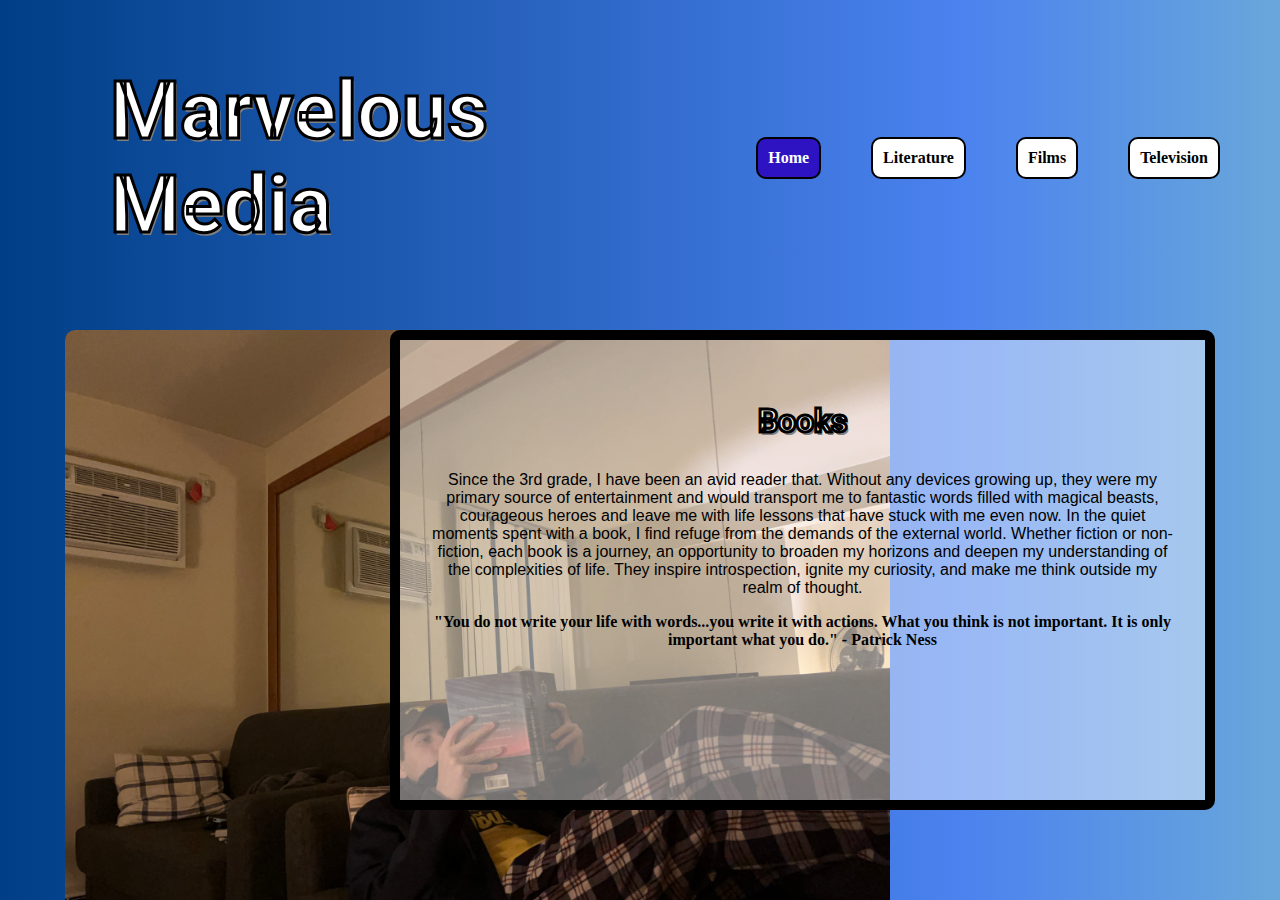
<file: index.html>
<!DOCTYPE html>
<html lang="en">

<head>
  <meta charset="UTF-8">
  <meta name="viewport" content="width=device-width, initial-scale=1.0">
  <title>Marvelous Media</title>
  <link rel="icon" type="image/x-icon" href="images/favicon.png">
  <link rel="stylesheet" href="https://fonts.googleapis.com/css2?family=Roboto:wght@400;700&display=swap">
  <link rel="stylesheet" href="css/styles.css">
</head>

<body>
  <div class="container">
    <a href="#main" class="skip-link">Skip to main content</a>
    <header>
      <h1>Marvelous Media</h1>
      <nav>
        <a class = "current" href="index.html">Home</a>
        <a href="books.html">Literature</a>
        <a href="movies.html">Films</a>
        <a href="tele.html">Television</a>
      </nav>
    </header>
    <!-- This div is for a grid of pictures of me with movie, book, or tv show along with a description and my favorite quote -->
    <main class="con" id="main">

      <div class="about-image" id="about">
        <img src="images/reading.JPG" alt="">
      </div>

      <div class="about text-block">
        <h2>Books</h2>
        <p>Since the 3rd grade, I have been an avid reader that. Without any devices growing up, they were my primary
          source of entertainment and would transport me to fantastic words filled with magical beasts, courageous
          heroes and leave me with life lessons that have stuck with me even now. In the quiet moments spent with a
          book, I find refuge from the demands of the external world. Whether fiction or non-fiction, each book is a
          journey, an opportunity to broaden my horizons and deepen my understanding of the complexities of life. They
          inspire introspection, ignite my curiosity, and make me think outside my realm of thought.</p>
        <span>"You do not write your life with words...you write it with actions. What you think is not important. It is
          only important what you do." - Patrick Ness</span>

      </div>

      <div class="method-image" id="method">
        <img src="images/movie.JPG" alt="">
      </div>

      <div class="method text-block">
        <h2>Movies</h2>
        <p>Movies have been an integral part of my life as they have shaped my interests, hobbies, childhood crushes and
          aspirations. My dad was a big movie watcher and so he would expose my siblings and I to a variety of genres
          growing up. From classics from the 70s and 80s to newly released films, I think movies as a whole have a lot
          to offer as they inspire new ideas and provide the viewer with information they might not otherwise know along
          with being a source of joy and entertainment. Being a college student, my taste in movies has evolved from
          what I enjoyed as a kid yet I still like to go back to the movies from my childhood as they give me a sense of
          nostalgia and happiness. </p>
        <span>"So do all who live to see such times, but that is not for them to decide. All we have to decide is what
          to do with the time that is given to us." - J.R.R Tolkien</span>
      </div>

      <div class="clients-image" id="clients">
        <img src="images/tv.JPG" alt="">
      </div>

      <div class="clients text-block">
        <h2>TV</h2>
        <p>TV shows, to me, are an essential part of my leisure and cultural experience. They offer a unique form of
          storytelling that unfolds over multiple episodes, allowing for more in-depth character development and
          intricate plot arcs that can’t be portrayed in the span of a movie. Whether it’s a feelgood sitcom or a
          intense drama filled thriller, I use television as a way to destress after a long day and helps me think about
          new previously unknown concepts in an engaging way. </p>
        <span>"You have no enemies. No one in the world is your enemy" - Thors Karlsefni</span>
      </div>
    </main>
  </div>
</body>

</html>
</file>
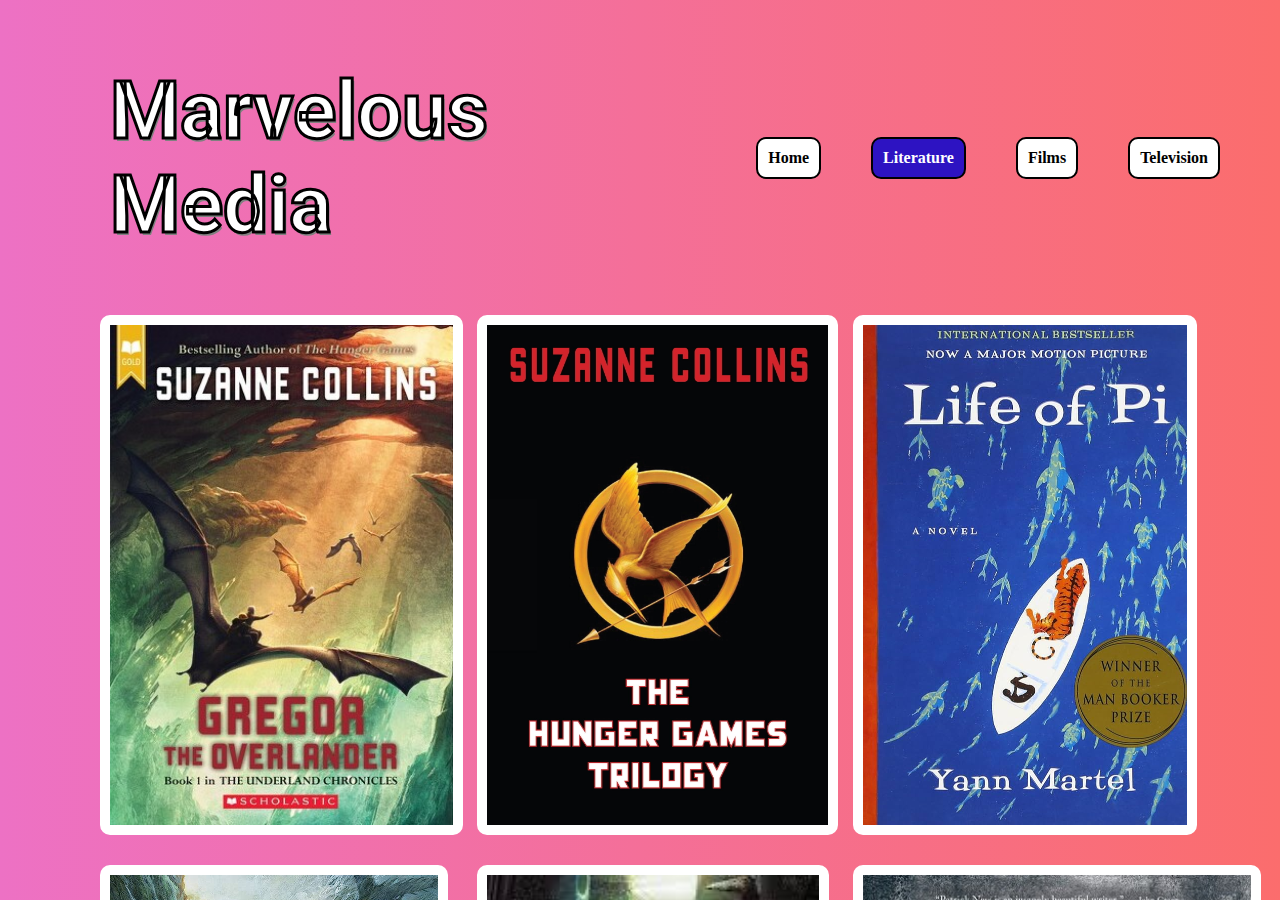
<file: books.html>
<!DOCTYPE html>
<html lang="en">

<head>
    <meta charset="UTF-8">
    <meta name="viewport" content="width=device-width, initial-scale=1.0">
    <title>Marvelous Media</title>
    <link rel="icon" type="image/x-icon" href="images/favicon.png">
    <link rel="stylesheet" href="https://fonts.googleapis.com/css2?family=Roboto:wght@400;700&display=swap">
    <link rel="stylesheet" href="css/styles.css">

</head>

<body>
    <div class="containerBooks">
        <a href="#main" class="skip-link">Skip to main content</a>
        <header>
            <h1>Marvelous Media</h1>
            <nav>
                <a href="index.html">Home</a>
                <a class = "current" href="books.html">Literature</a>
                <a href="movies.html">Films</a>
                <a href="tele.html">Television</a>
            </nav>
        </header>
        <div class="container-grid" id="main">
            <div class="flip-card">
                <div class="flip-card-inner">
                    <div class="flip-card-front">
                        <img class="grid-item" src="images/gregor.jpeg" alt="Gregor the overlander book">
                    </div>
                    <div class="flip-card-back">
                        <h3>Gregor the Overlander</h3>
                        <h4>By Suzanne Collins</h4>
                        <p>A prophecy foretells that Gregor has a role to play in the Underland's uncertain future.
                            Gregor wants no part of it - until he realizes it's the only way to solve the mystery of his
                            father's disappearance. Gregor embarks on a dangerous adventure that will change both him
                            and the Underland forever.</p>
                        <p>Audience Rating: 4.7/5</p>
                    </div>
                </div>
            </div>

            <div class="flip-card">
                <div class="flip-card-inner">
                    <div class="flip-card-front">
                        <img class="grid-item" src="images/hunger_games.jpeg" alt="The Hunger Games book">
                    </div>
                    <div class="flip-card-back">
                        <h3>The Hunger Games</h3>
                        <h4>By Suzanne Collins</h4>
                        <p>As punishment for a past failed rebellion against the Capitol, which resulted in the
                            obliteration of District 13, one boy and one girl between the ages of 12 and 18 from each of
                            the remaining districts are selected by an annual lottery to participate in the Hunger
                            Games, a contest in which the "tributes" must fight to the death in an outdoor arena until
                            only one remains.</p>
                        <p>Audience Rating: 4.7/5</p>
                    </div>
                </div>
            </div>

            <div class="flip-card">
                <div class="flip-card-inner">
                    <div class="flip-card-front">
                        <img class="grid-item" src="images/life_of_pi.jpeg" alt="The life of pi book">
                    </div>
                    <div class="flip-card-back">
                        <h3>The Life of Pi</h3>
                        <h4>By Yann Martel</h4>
                        <p>The protagonist, Piscine Molitor "Pi" Patel, a Tamil boy from Pondicherry, explores issues of
                            spirituality and practicality from an early age. He survives 227 days after a shipwreck
                            while stranded on a boat in the Pacific Ocean with a Bengal tiger named Richard Parker.</p>
                        <p>Audience Rating: 4.6/5</p>
                    </div>
                </div>
            </div>

            <div class="flip-card">
                <div class="flip-card-inner">
                    <div class="flip-card-front">
                        <img class="grid-item" src="images/hobbit.jpg" alt="The hobbit book">
                    </div>
                    <div class="flip-card-back">
                        <h3>The Hobbit</h3>
                        <h4>By J.R.R Tolkien</h4>
                        <p>The Hobbit is set in Middle-earth and follows home-loving Bilbo Baggins, the hobbit of the
                            title, who joins the wizard Gandalf and the thirteen dwarves of Thorin's Company, on a quest
                            to reclaim the dwarves' home and treasure from the dragon Smaug.</p>
                        <p>Audience Rating: 4.5/5</p>
                    </div>
                </div>
            </div>

            <div class="flip-card">
                <div class="flip-card-inner">
                    <div class="flip-card-front">
                        <img class="grid-item" src="images/maze_runner.jpeg" alt="The Maze Runner book">
                    </div>
                    <div class="flip-card-back">
                        <h3>The Maze Runner</h3>
                        <h4>By James Dashner</h4>
                        <p>The story is set in a distant future, where a group of teens are mysteriously teleported into
                            a giant, stone maze. Not only has their memory been cleared, but they also have no
                            indication as to why they have ended up in this position and what means they must take to
                            escape.</p>
                        <p>Audience Rating: 4.7/5</p>
                    </div>
                </div>
            </div>

            <div class="flip-card">
                <div class="flip-card-inner">
                    <div class="flip-card-front">
                        <img class="grid-item" src="images/monster_calls.jpeg" alt="A Monster Calls book">
                    </div>
                    <div class="flip-card-back">
                        <h3>A Monster Calls</h3>
                        <h4>By Patrick Ness</h4>
                        <p>A monster calls is about a 13 year old boy named Conor O'Malley has a reoccurring nightmare
                            about a specific monster he can't get rid of. One night at seven minutes past twelve a
                            monster paid him a visit. The monster wasn't the one from the nightmare, this monster was
                            the Yew tree from the cemetery across the street.</p>
                        <p>Audience Rating: 4.7/5</p>
                    </div>
                </div>
            </div>

            <div class="flip-card">
                <div class="flip-card-inner">
                    <div class="flip-card-front">
                        <img class="grid-item" src="images/percy_jacks.png" alt="Percy Jackson book">
                    </div>
                    <div class="flip-card-back">
                        <h3>The Lightning Thief</h3>
                        <h4>By Rick Riordan</h4>
                        <p>Percy Jackson - Percy Jackson is a 12-year-old boy who struggles with ADHD and dyslexia. He
                            finds himself at Camp Half-Blood, where he learns that his father is Poseidon, god of the
                            seas. He is brave and loyal and after years of questioning his identity, he finally begins
                            to understand his place in the world.</p>
                        <p>Audience Rating: 4.8/5</p>
                    </div>
                </div>
            </div>

            <div class="flip-card">
                <div class="flip-card-inner">
                    <div class="flip-card-front">
                        <img class="grid-item" src="images/peregrine.jpeg"
                            alt="Ms Peregrines Home for Peculiar Children book">
                    </div>
                    <div class="flip-card-back">
                        <h3>Miss Peregrine's Home for Peculiar Children</h3>
                        <h4>By Ransom Riggs</h4>
                        <p>Miss Peregrine’s Home for Peculiar Children by Ransom Riggs is a captivating story about a
                            very odd home for a select group of young children.When Jake’s grandfather mysteriously
                            dies, he goes off on an adventure to find Miss Peregrine and solve the mysteries of his
                            grandfather’s past life.</p>
                        <p>Audience Rating: 4.4/5</p>
                    </div>
                </div>
            </div>

            <div class="flip-card">
                <div class="flip-card-inner">
                    <div class="flip-card-front">
                        <img class="grid-item" src="images/player_one.jpeg" alt="Ready Player One book">
                    </div>
                    <div class="flip-card-back">
                        <h3>Ready Player One</h3>
                        <h4>By Ernest Cline</h4>
                        <p>In 2045 the planet is on the brink of chaos and collapse, but people find salvation in the
                            OASIS: an expansive virtual reality universe created by eccentric James Halliday. When
                            Halliday dies, he promises his immense fortune to the first person to discover a digital
                            Easter egg that's hidden somewhere in the OASIS. When young Wade Watts joins the contest, he
                            finds himself becoming an unlikely hero in a reality-bending treasure hunt through a
                            fantastical world of mystery, discovery and danger.</p>
                        <p>Audience Rating: 4.7/5</p>
                    </div>
                </div>
            </div>

        </div>
    </div>

    <script>
        document.addEventListener('DOMContentLoaded', function () {
            var flipCards = document.querySelectorAll('.flip-card');

            flipCards.forEach(function (card) {
                card.addEventListener('click', function () {
                    card.classList.toggle('clicked');
                });
            });
        });
    </script>
</body>

</html>
</file>
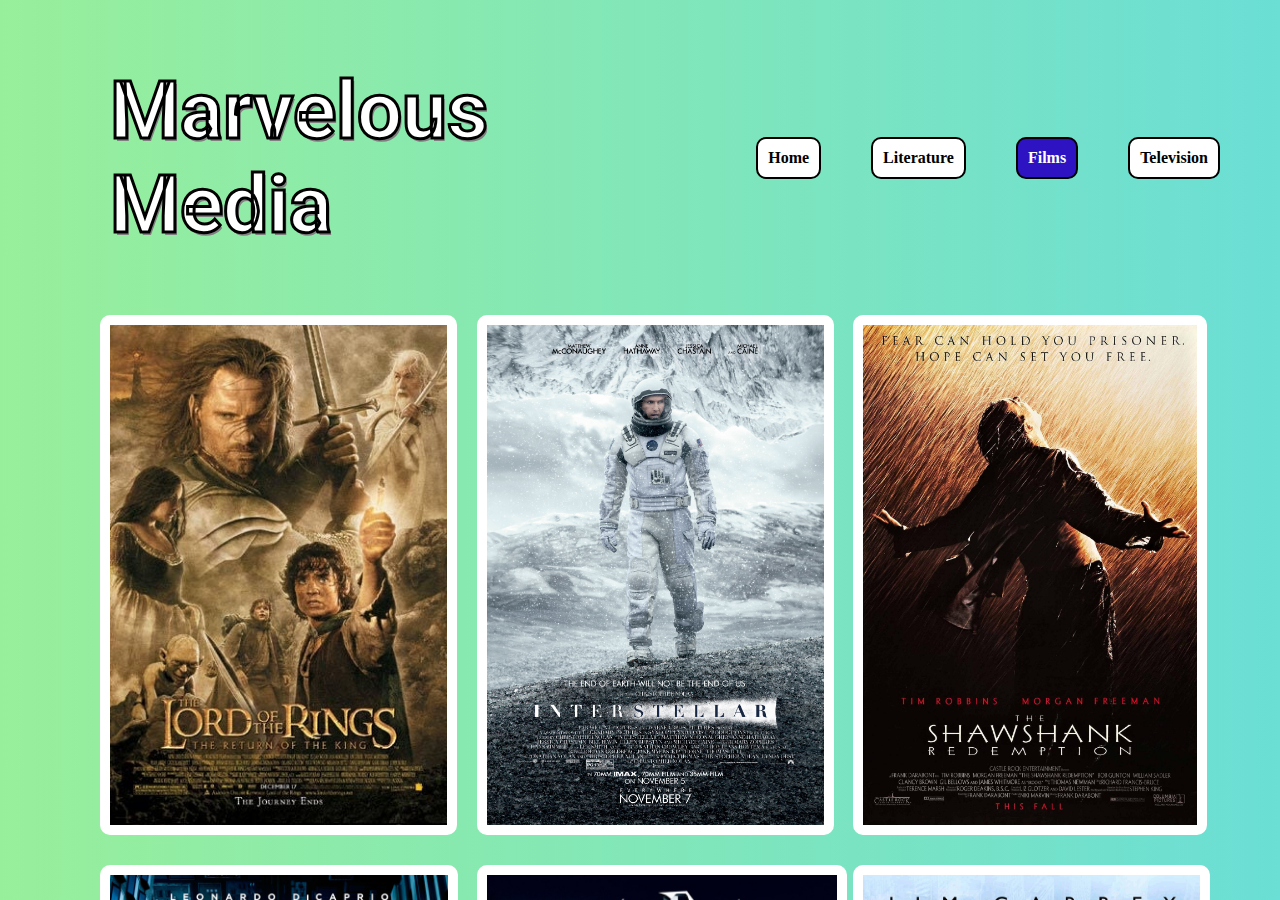
<file: movies.html>
<!DOCTYPE html>
<html lang="en">

<head>
    <meta charset="UTF-8">
    <meta name="viewport" content="width=device-width, initial-scale=1.0">
    <title>Marvelous Media</title>
    <link rel="icon" type="image/x-icon" href="images/favicon.png">
    <link rel="stylesheet" href="https://fonts.googleapis.com/css2?family=Roboto:wght@400;700&display=swap">
    <link rel="stylesheet" href="css/styles.css">

</head>

<body>
    <div class="containerMovies">
        <a href="#main" class="skip-link">Skip to main content</a>
        <header>
            <h1>Marvelous Media</h1>
            <nav>
                <a href="index.html">Home</a>
                <a href="books.html">Literature</a>
                <a class = "current" href="movies.html">Films</a>
                <a href="tele.html">Television</a>
            </nav>
        </header>
        <div class="container-grid" id="main">
            <div class="flip-card">
                <div class="flip-card-inner">
                    <div class="flip-card-front">
                        <img class="grid-item" src="images/lotr.jpeg" alt="Return of the King Movie">
                    </div>
                    <div class="flip-card-back">
                        <h3>Return of the King</h3>
                        <h4>Directed by Peter Jackson</h4>
                        <p>The final confrontation between the forces of good and evil fighting for control of the
                            future of Middle-earth. Frodo and Sam reach Mordor in their quest to destroy the One Ring,
                            while Aragorn leads the forces of good against Sauron's evil army at the stone city of Minas
                            Tirith.</p>
                        <object width="560" height="315" data="https://www.youtube.com/embed/r5X-hFf6Bwo"
                            title="lotr trailer">
                            <param name="movie" value="https://www.youtube.com/embed/r5X-hFf6Bwo">
                            <param name="allowfullscreen" value="true">
                            <param name="allowscriptaccess" value="always">
                        </object>
                    </div>
                </div>
            </div>

            <div class="flip-card">
                <div class="flip-card-inner">
                    <div class="flip-card-front">
                        <img class="grid-item" src="images/interstellar.jpg" alt="Interstellar Movie">
                    </div>
                    <div class="flip-card-back">
                        <h3>Interstellar</h3>
                        <h4>Directed by Christopher Nolan</h4>
                        <p>Earth's future has been riddled by disasters, famines, and droughts. There is only one way to
                            ensure mankind's survival: Interstellar travel. A newly discovered wormhole in the far
                            reaches of our solar system allows a team of astronauts to go where no man has gone before,
                            a planet that may have the right environment to sustain human life.</p>
                        <object width="560" height="315" data="https://www.youtube.com/embed/zSWdZVtXT7E"
                            title="Interstellar trailer">
                            <param name="movie" value="https://www.youtube.com/embed/zSWdZVtXT7E">
                            <param name="allowfullscreen" value="true">
                            <param name="allowscriptaccess" value="always">
                        </object>
                    </div>
                </div>
            </div>

            <div class="flip-card">
                <div class="flip-card-inner">
                    <div class="flip-card-front">
                        <img class="grid-item" src="images/shawshank.jpg" alt="Shawshank Redemption Movie">
                    </div>
                    <div class="flip-card-back">
                        <h3>Shawshank Redemption</h3>
                        <h4>Directed by Frank Darabot</h4>
                        <p>After the murder of his wife, hotshot banker Andrew Dufresne is sent to Shawshank Prison,
                            where the usual unpleasantness occurs. Over the years, he retains hope and eventually gains
                            the respect of his fellow inmates, especially longtime convict "Red" Redding, a black
                            marketeer, and becomes influential within the prison. Eventually, Andrew achieves his ends
                            on his own terms.</p>
                        <object width="560" height="315" data="https://www.youtube.com/embed/PLl99DlL6b4"
                            title="Shawshank trailer">
                            <param name="movie" value="https://www.youtube.com/embed/PLl99DlL6b4">
                            <param name="allowfullscreen" value="true">
                            <param name="allowscriptaccess" value="always">
                        </object>

                    </div>
                </div>
            </div>

            <div class="flip-card">
                <div class="flip-card-inner">
                    <div class="flip-card-front">
                        <img class="grid-item" src="images/inception.jpg" alt="Inception Movie">
                    </div>
                    <div class="flip-card-back">
                        <h3>Inception</h3>
                        <h4>Directed by Christopher Nolan</h4>
                        <p>A thief who steals corporate secrets through the use of dream-sharing technology is given the
                            inverse task of planting an idea into the mind of a C.E.O., but his tragic past may doom the
                            project and his team to disaster.</p>
                        <object width="560" height="315" data="https://www.youtube.com/embed/YoHD9XEInc0"
                            title="Inception trailer">
                            <param name="movie" value="https://www.youtube.com/embed/YoHD9XEInc0">
                            <param name="allowfullscreen" value="true">
                            <param name="allowscriptaccess" value="always">
                        </object>
                    </div>
                </div>
            </div>

            <div class="flip-card">
                <div class="flip-card-inner">
                    <div class="flip-card-front">
                        <img class="grid-item" src="images/harrypotter.jpeg" alt="Goblet of Fire Movie">
                    </div>
                    <div class="flip-card-back">
                        <h3>The Goblet of Fire</h3>
                        <h4>Directed by J.K. Rowling</h4>
                        <p>The Tri-Wizard Tournament is open. Four champions are selected to compete in three terrifying
                            tasks in order to win the Tri-Wizard Cup. Meanwhile, Harry Potter (Daniel Radcliffe) is
                            selected by the Goblet of Fire to compete while struggling to keep up the pace with classes
                            and friends. He must confront fierce dragons, aggressive mermaids, and a dark wizard that
                            hasn't been able to make his move for thirteen years.</p>
                        <object width="560" height="315" data="https://www.youtube.com/embed/3EGojp4Hh6I"
                            title="Goblet of fire trailer">
                            <param name="movie" value="https://www.youtube.com/embed/3EGojp4Hh6I">
                            <param name="allowfullscreen" value="true">
                            <param name="allowscriptaccess" value="always">
                        </object>
                    </div>
                </div>
            </div>

            <div class="flip-card">
                <div class="flip-card-inner">
                    <div class="flip-card-front">
                        <img class="grid-item" src="images/truman.jpg" alt="The Truman Show">
                    </div>
                    <div class="flip-card-back">
                        <h3>The Truman Show</h3>
                        <h4>Directed by Peter Weir</h4>
                        <p>Truman Burbank is happy with his life. He is a successful business man, he has a nice wife
                            and
                            many friends. However, Truman finds his life is getting very repetitive. Actually every
                            moment of his life is being filmed, being watched by millions, and that his world is limited
                            in a small Hollywood film set. Truman decides to follow his discovery no matter how hard and
                            how much it pains him.</p>
                        <object width="560" height="315" data="https://www.youtube.com/embed/dlnmQbPGuls"
                            title="Truman show trailer">
                            <param name="movie" value="https://www.youtube.com/embed/dlnmQbPGuls">
                            <param name="allowfullscreen" value="true">
                            <param name="allowscriptaccess" value="always">
                        </object>
                    </div>
                </div>
            </div>

            <div class="flip-card">
                <div class="flip-card-inner">
                    <div class="flip-card-front">
                        <img class="grid-item" src="images/goodfellas.jpg" alt="Goodfellas Movie">
                    </div>
                    <div class="flip-card-back">
                        <h3>Goodfellas</h3>
                        <h4>Directed by Martin Scorsesee </h4>
                        <p>The story of Irish-Italian American, Henry Hill, and how he lives day-to-day life as a member
                            of the Mafia. Based on a true story, the plot revolves around Henry and his two unstable
                            friends Jimmy and Tommy as they gradually climb the ladder from petty crime to violent
                            murders.</p>
                        <object width="560" height="315" data="https://www.youtube.com/embed/2ilzidi_J8Q"
                            title="Goodfellas trailer">
                            <param name="movie" value="https://www.youtube.com/embed/2ilzidi_J8Q">
                            <param name="allowfullscreen" value="true">
                            <param name="allowscriptaccess" value="always">
                        </object>
                    </div>
                </div>
            </div>

            <div class="flip-card">
                <div class="flip-card-inner">
                    <div class="flip-card-front">
                        <img class="grid-item" src="images/soul.jpg" alt="Soul Movie">
                    </div>
                    <div class="flip-card-back">
                        <h3>Soul</h3>
                        <h4>Directed by Pete Docter</h4>
                        <p>Joe is a middle-school band teacher whose life hasn't quite gone the way he expected. His
                            true passion is jazz and he's good. But when he travels to another realm to help someone
                            find their passion, he soon discovers what it means to have soul.</p>
                        <object width="560" height="315" data="https://www.youtube.com/embed/4TojlZYqPUo"
                            title="Soul trailer">
                            <param name="movie" value="https://www.youtube.com/embed/4TojlZYqPUo">
                            <param name="allowfullscreen" value="true">
                            <param name="allowscriptaccess" value="always">
                        </object>
                    </div>
                </div>
            </div>

            <div class="flip-card">
                <div class="flip-card-inner">
                    <div class="flip-card-front">
                        <img class="grid-item" src="images/karatekid.jpg" alt="Karate Kid Movie">
                    </div>
                    <div class="flip-card-back">
                        <h3>The Karate Kid</h3>
                        <h4>Directed by John G. Alvidsen</h4>
                        <p>Daniel is new in town, and is getting picked on by the local bullies, who all are adept
                            in
                            karate. Determined to stick up for himself, Daniel begins to teach himself karate, only
                            to
                            discover that the caretaker at his apartment seems to be a grand master in karate.
                            Agreeing
                            to teach Daniel, Mr. Miyagi shows Daniel that there is more to karate than violence, and
                            perhaps the best way to solve the problem he has with the bullies is in the All Valley
                            Karate Championship.</p>
                        <object width="560" height="315" data="https://www.youtube.com/embed/r_8Rw16uscg"
                            title="karate kid trailer">
                            <param name="movie" value="https://www.youtube.com/embed/r_8Rw16uscg">
                            <param name="allowfullscreen" value="true">
                            <param name="allowscriptaccess" value="always">
                        </object>
                    </div>
                </div>
            </div>
        </div>
    </div>

    <script>
        document.addEventListener('DOMContentLoaded', function () {
            var flipCards = document.querySelectorAll('.flip-card');

            flipCards.forEach(function (card) {
                card.addEventListener('click', function () {
                    card.classList.toggle('clicked');
                });
            });
        });
    </script>
</body>

</html>
</file>
<file: css/styles.css>
html,
body {
    height: 100%;
    margin: 0;
    padding: 0;
    overflow: hidden;
    /* Prevent default body scroll */

}

h1 {
    font-family: "Roboto";
    font-size: 80px;
    color: rgb(255, 255, 255);
    -webkit-text-stroke: 3px black;
    text-shadow: 2px 3px grey;
}

.current{
    color:rgb(255, 255, 255);
    background-color: #2d13c2;
}

span {
    font-family: 'Pacifico', cursive;
    font-weight: bold;
}

.title {
    font-family: 'Roboto', sans-serif;
    font-size: 1.5rem;
    color: white;
    text-align: center;
    text-transform: uppercase;
    position: relative;
    padding: 30px;
    border-radius: 10px;
    margin-top: 0;
}

nav {
    margin-left: 20px;
}

nav a {
    margin-right: 50px;
    border: 2px solid black;
    padding: 10px;
    border-radius: 10px;
    text-decoration: none;
    background-color: white;
    color: black;
    font-family: "Lumanosimo";
    font-weight: bold;
    position: relative;
    transition: color 0.3s ease;
    display: block;
}

nav a:hover {
    background-color: black;
    color: white;
}

header {
    color: #fff;
    /* Text color for the header */
    padding: 10px;
    /* Add padding for better appearance */
    display: flex;
    align-items: center;
    margin-left: 100px;
}

body {
    font-family: Arial, sans-serif;
    margin: 0;
    padding: 0;
    height: 100%;
}

.container {
    height: 100vh;
    width: 100vw;
    background: linear-gradient(to left, #f4faff, #8cf4da, #a4f1b1, #4b82ef, #003e86);
    animation: color 10s ease-in-out infinite;
    background-size: 300% 300%;
    overflow: auto;
}

.containerBooks {
    height: 100vh;
    width: 100vw;
    background: linear-gradient(to left, #f7fc6b, #fed55c, #fb6d6d, #ed71c4);

    animation: color 10s ease-in-out infinite;
    background-size: 300% 300%;
    overflow: auto;
}

.containerMovies {
    height: 100vh;
    width: 100vw;
    background: linear-gradient(to left, #113397, #3d7887, rgb(107, 222, 213), #98ef9b);
    animation: color 10s ease-in-out infinite;
    background-size: 300% 300%;
    overflow: auto;
}

.containerTele {
    height: 100vh;
    width: 100vw;
    background: linear-gradient(to left, #000000, #16A085, #FF3CAC, #330867);
    animation: color 10s ease-in-out infinite;
    background-size: 300% 300%;
    overflow: auto;
}

@keyframes color {
    0% {
        background-position: 0 50%;
    }

    50% {
        background-position: 75% 50%;
    }

    100% {
        background-position: 0 50%;
    }
}

.grid-item {
    border: 10px solid #ffffff;
    text-align: center;
    border-radius: 10px;
    height: 100%;
}

.flip-card {
    background-color: transparent;
    width: 300px;
    height: 500px;
    perspective: 1000px;
    margin-bottom: 100px;
    /* Remove this if you don't want the 3D effect */
}

/* This container is needed to position the front and back side */
.flip-card-inner {
    position: relative;
    width: 100%;
    height: 100%;
    text-align: center;
    transition: transform 0.8s;
    transform-style: preserve-3d;
}

/* Do an horizontal flip when you move the mouse over the flip box container */
.flip-card.clicked .flip-card-inner {
    transform: rotateY(180deg);
}

/* Position the front and back side */
.flip-card-front,
.flip-card-back {
    position: absolute;
    width: 100%;
    height: 100%;
    -webkit-backface-visibility: hidden;
    /* Safari */
    backface-visibility: hidden;
}

/* Style the front side (fallback if image is missing) */
.flip-card-front {
    color: black;

}

/* Style the back side */
.flip-card-back {
    background-color: rgb(6, 42, 78);
    color: white;
    transform: rotateY(180deg);
    border: 10px solid white;
    border-radius: 10px;
    height: 100%;
}

h2 {
    font-size: 32px;
    line-height: 1.5;
    font-family: Roboto;
    color: white;
    -webkit-text-stroke: 3px black;
    text-shadow: 2px 3px grey;
}

object {
    width: 270px;
    height: 150px;
}


.text-block {
    background-color: rgba(255, 255, 255, 0.436);
    border: 10px solid black;
    border-radius: 10px;
    padding: 30px;
}

/* Step 3: Write selector/rule property to style all elements when in focus*/

*:focus {
    outline: none;
    border: 2px solid #000;
}

/* Step 4: Write selector/rule property to style the container */
.con {
    display: grid;
    grid-template-columns: 1fr 5fr 1fr;
    gap: 15px;
}

.con img {
    width: 100%;
    border-radius: 10px;
}


/* Steps 6 and 7: Write the selector/rule properties to add place the next elements in the next
   four rows in the grid. */

/*This will be a lot of rules.... but be strategic and combine seletors*/

.about {
    grid-column: 2 / span 1;
    /* Start in the 2nd column and span one column */
    grid-row: 2;
    /* Start on the 2nd row */
}


.method {
    grid-column: 2 / span 1;
    /* Start in the 2nd column and span one column */
    grid-row: 3;
    /* Start on the 3rd row */
}

.clients {
    grid-column: 2 / span 1;
    /* Start in the 2nd column and span one column */
    grid-row: 4;
    /* Start on the 4th row */
}

.about-image {
    grid-column: 1 / -1;
    /* Cover all columns */
    grid-row: 2 / span 1;
    /* Start on the 2nd row and span one row */
    max-height: 600px;
    /* Maximum height of 600px */
    overflow: hidden;
    /* Hide content that goes outside the grid cell */
}

.method-image {
    grid-column: 1 / -1;
    /* Cover all columns */
    grid-row: 3 / span 1;
    /* Start on the 2nd row and span one row */
    max-height: 600px;
    /* Maximum height of 600px */
    overflow: hidden;
    /* Hide content that goes outside the grid cell */
}

.clients-image {
    grid-column: 1 / -1;
    /* Cover all columns */
    grid-row: 4 / span 1;
    /* Start on the 2nd row and span one row */
    max-height: 600px;
    /* Maximum height of 600px */
    overflow: hidden;
    /* Hide content that goes outside the grid cell */
}


/* Step 8: Write the selector/rule property to style the .text-block class. */

.text-block {
    align-items: center;
    justify-content: center;
    max-height: 400px;
    overflow: auto;
    text-align: center;
    transition: transform 0.3s ease-in-out;
}

.text-block:hover {
    transform: scale(1.1);
}



/* Add your desktop-specific styles here */

.con {
    display: grid;
    grid-template-columns: 50px auto 500px auto 50px;
}

.about,
.clients,
.method-image,
.contact-image {
    grid-column: 3 / span 2;
    /* Start in the third column and span two columns */
    /* Additional styles for these elements can be added here */
}

.method,
.contact,
.about-image,
.clients-image {
    grid-column: 2 / span 2;
    /* Start in the third column and span two columns */
    /* Additional styles for these elements can be added here */
}

@media only screen and (min-width: 601px) and (max-width: 1024px) {
    .container-grid {
        display: grid;
        grid-template-columns: repeat(3, 1fr);
        grid-template-rows: repeat(3, 1fr);
        /* Adjust the height of rows as needed */
        gap: 50px;
        margin: 100px;
        margin-top: 0px;
        margin-bottom: 0px;
        justify-content: space-around;
        /* Horizontal alignment */
        align-content: space-around;
        margin-left: 500px;
    }

    .flip-card {
        margin-bottom: 0px;
    }

    nav {
        display: flex;
        margin-left: 150px;
    }

    .skip-link {
        border: 1px solid black;
        padding: 10px;
        color: black;
        background-color: white;
        text-decoration: none;
        font-weight: bold;
        position: absolute;
        top: -40px;
        left: 0;
        transition: top 0.3s ease;
    }

    .skip-link:focus {
        top: 0;
    }
}

@media screen and (min-width: 1024px) {

    .container-grid {
        display: grid;
        grid-template-columns: repeat(3, 1fr);
        grid-template-rows: repeat(3, 1fr);
        /* Adjust the height of rows as needed */
        gap: 50px;
        margin: 100px;
        margin-top: 0px;
        margin-bottom: 0px;
        justify-content: space-around;
        /* Horizontal alignment */
        align-content: space-around;
    }

    .flip-card {
        margin-bottom: 0px;
    }

    nav {
        display: flex;
        margin-left: 150px;
    }

    .skip-link {
        border: 1px solid black;
        padding: 10px;
        color: black;
        background-color: white;
        text-decoration: none;
        font-weight: bold;
        position: absolute;
        top: -40px;
        left: 0;
        transition: top 0.3s ease;
    }

    .skip-link:focus {
        top: 0;
    }
}
</file>
